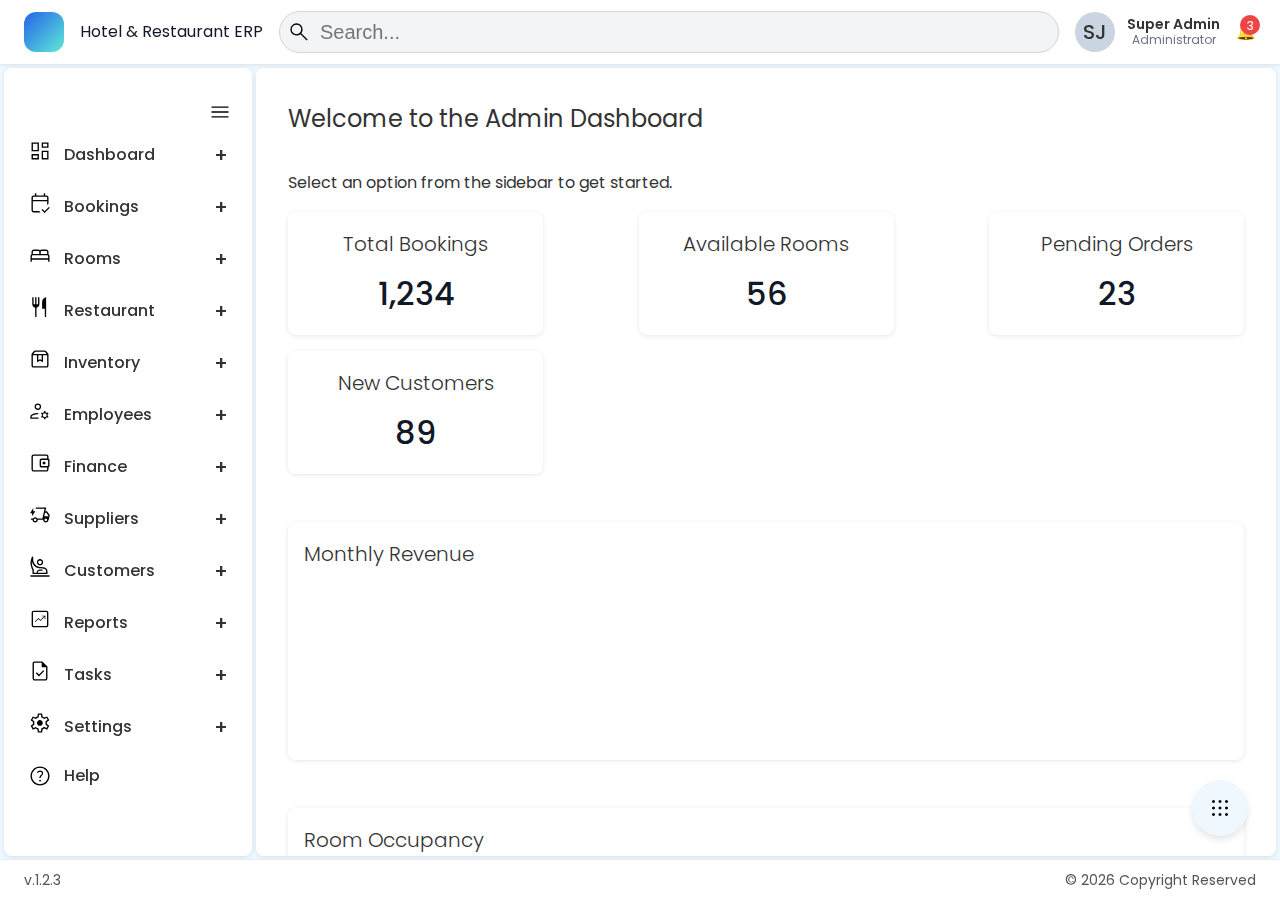
<file: index.html>
<!DOCTYPE html>
<html lang="en">

<head>
    <meta charset="UTF-8">
    <meta name="viewport" content="width=device-width, initial-scale=1">
    <title>Admin Dashboard</title>
    <link rel="stylesheet" href="styles.css">
    <link rel="stylesheet" href="./section-styles/dashboard.css"
    <link rel="preconnect" href="https://fonts.googleapis.com">
    <link rel="preconnect" href="https://fonts.gstatic.com" crossorigin>
    <link
        href="https://fonts.googleapis.com/css2?family=Poppins:ital,wght@0,100;0,200;0,300;0,400;0,500;0,600;0,700;0,800;0,900;1,100;1,200;1,300;1,400;1,500;1,600;1,700;1,800;1,900&display=swap"
        rel="stylesheet">
    <!-- <link href="https://fonts.googleapis.com/css?family=Poppins:400,500,700&display=swap" rel="stylesheet"> -->
</head>

<body>
    <header>
        <div class="inner-header">
            <div class="brand"></div>
            <h1>Hotel & Restaurant ERP</h1>
            <form class="search-form" role="search">
                <img src="./assets/icons/search.svg" alt="search icon" class="search-icon">
                <input type="search" placeholder="Search..." name="query" aria-label="Search">
            </form>
            <div class="user">
                <div class="user-profile">
                    <span class="user-name">SJ</span>
                </div>
                <div class="user-info">
                    <span class="user-fullname">Super Admin</span>
                    <span class="user-role">Administrator</span>
                </div>
            </div>

            <div class="notification">
                <span class="notification-icon">&#128276;</span>
                <span class="notification-count">3</span>
            </div>
        </div>
        <ul class="user-dropdown">
            <li><span><img src="./assets/icons/person.svg" alt="person"><a href="#">Profile</a></span></li>
            <li><span><img src="./assets/icons/settings.svg" alt="settings"><a href="#">Settings</a></span></li>
            <li><span><img src="./assets/icons/power.svg" alt="power"><a href="#">Logout</a></span></li>
        </ul>
    </header>

    <main class="container">
        <aside class="sidebar">
            <button class="sidebar-toggle" aria-label="Toggle Sidebar">
                <span class="hamburger-icon">
                    <img src="./assets/icons/hamburger.svg" alt="Toggle Sidebar">
                </span>
            </button>
            <ul>
                <li class="has-submenu">
                    <button class="submenu-toggle" aria-expanded="false" aria-controls="submenu-dashboard" data-menu="Dashboard">
                        <span><img src="assets/icons/home.svg" alt="Dashboard" /></span>
                        <span class="submenu-text">Dashboard</span>
                        <span class="toggle-icon">+</span>
                    </button>
                    <ul class="submenu" id="submenu-dashboard" aria-hidden="true">
                        <li><a href="#overview"><span class="submenu-text">Overview</span></a></li>
                        <li><a href="#stats"><span class="submenu-text">Stats</span></a></li>
                        <li><a href="#reports"><span class="submenu-text">Reports</span></a></li>
                    </ul>
                </li>
                <li class="has-submenu">
                    <button class="submenu-toggle" aria-expanded="false" aria-controls="submenu-bookings" data-menu="Bookings">
                        <span><img src="assets/icons/bookings.svg" alt="Bookings" /></span>
                        <span class="submenu-text">Bookings</span>
                        <span class="toggle-icon">+</span>
                    </button>
                    <ul class="submenu" id="submenu-bookings" aria-hidden="true">
                        <li><a href="#new-booking"><span class="submenu-text">New Booking</span></a></li>
                        <li><a href="#manage-bookings"><span class="submenu-text">Manage Bookings</span></a></li>
                        <li><a href="#calendar"><span class="submenu-text">Calendar</span></a></li>
                    </ul>
                </li>
                <li class="has-submenu">
                    <button class="submenu-toggle" aria-expanded="false" aria-controls="submenu-rooms" data-menu="Rooms">
                        <span><img src="assets/icons/rooms.svg" alt="Rooms" /></span>
                        <span class="submenu-text">Rooms</span>
                        <span class="toggle-icon">+</span>
                    </button>
                    <ul class="submenu" id="submenu-rooms" aria-hidden="true">
                        <li><a href="#room-list"><span class="submenu-text">Room List</span></a></li>
                        <li><a href="#room-types"><span class="submenu-text">Room Types</span></a></li>
                        <li><a href="#room-status"><span class="submenu-text">Room Status</span></a></li>
                    </ul>
                </li>
                <li class="has-submenu">
                    <button class="submenu-toggle" aria-expanded="false" aria-controls="submenu-restaurant" data-menu="Restaurant">
                        <span><img src="assets/icons/restaurant.svg" alt="Restaurant" /></span>
                        <span class="submenu-text">Restaurant</span>
                        <span class="toggle-icon">+</span>
                    </button>
                    <ul class="submenu" id="submenu-restaurant" aria-hidden="true">
                        <li><a href="#menu-management"><span class="submenu-text">Menu Management</span></a></li>
                        <li><a href="#orders"><span class="submenu-text">Orders</span></a></li>
                        <li><a href="#table-reservation"><span class="submenu-text">Table Reservation</span></a></li>
                    </ul>
                </li>
                <li class="has-submenu">
                    <button class="submenu-toggle" aria-expanded="false" aria-controls="submenu-inventory" data-menu="Inventory">
                        <span><img src="assets/icons/inventory.svg" alt="Inventory" /></span>
                        <span class="submenu-text">Inventory</span>
                        <span class="toggle-icon">+</span>
                    </button>
                    <ul class="submenu" id="submenu-inventory" aria-hidden="true">
                        <li><a href="#stock-list"><span class="submenu-text">Stock List</span></a></li>
                        <li><a href="#add-stock"><span class="submenu-text">Add Stock</span></a></li>
                        <li><a href="#stock-report"><span class="submenu-text">Stock Report</span></a></li>
                    </ul>
                </li>
                <li class="has-submenu">
                    <button class="submenu-toggle" aria-expanded="false" aria-controls="submenu-employees" data-menu="Employees">
                        <span><img src="assets/icons/employees.svg" alt="Employees" /></span>
                        <span class="submenu-text">Employees</span>
                        <span class="toggle-icon">+</span>
                    </button>
                    <ul class="submenu" id="submenu-employees" aria-hidden="true">
                        <li><a href="#employee-list"><span class="submenu-text">Employee List</span></a></li>
                        <li><a href="#attendance"><span class="submenu-text">Attendance</span></a></li>
                        <li><a href="#payroll"><span class="submenu-text">Payroll</span></a></li>
                    </ul>
                </li>
                <li class="has-submenu">
                    <button class="submenu-toggle" aria-expanded="false" aria-controls="submenu-finance" data-menu="Finance">
                        <span><img src="assets/icons/finance.svg" alt="Finance" /></span>
                        <span class="submenu-text">Finance</span>
                        <span class="toggle-icon">+</span>
                    </button>
                    <ul class="submenu" id="submenu-finance" aria-hidden="true">
                        <li><a href="#invoices"><span class="submenu-text">Invoices</span></a></li>
                        <li><a href="#payments"><span class="submenu-text">Payments</span></a></li>
                        <li><a href="#expenses"><span class="submenu-text">Expenses</span></a></li>
                    </ul>
                </li>
                <li class="has-submenu">
                    <button class="submenu-toggle" aria-expanded="false" aria-controls="submenu-suppliers" data-menu="Suppliers">
                        <span><img src="assets/icons/suppliers.svg" alt="Suppliers" /></span>
                        <span class="submenu-text">Suppliers</span>
                        <span class="toggle-icon">+</span>
                    </button>
                    <ul class="submenu" id="submenu-suppliers" aria-hidden="true">
                        <li><a href="#supplier-list"><span class="submenu-text">Supplier List</span></a></li>
                        <li><a href="#add-supplier"><span class="submenu-text">Add Supplier</span></a></li>
                        <li><a href="#supplier-orders"><span class="submenu-text">Supplier Orders</span></a></li>
                    </ul>
                </li>
                <li class="has-submenu">
                    <button class="submenu-toggle" aria-expanded="false" aria-controls="submenu-customers" data-menu="Customers">
                        <span><img src="assets/icons/customers.svg" alt="Customers" /></span>
                        <span class="submenu-text">Customers</span>
                        <span class="toggle-icon">+</span>
                    </button>
                    <ul class="submenu" id="submenu-customers" aria-hidden="true">
                        <li><a href="#customer-list"><span class="submenu-text">Customer List</span></a></li>
                        <li><a href="#add-customer"><span class="submenu-text">Add Customer</span></a></li>
                        <li><a href="#customer-feedback"><span class="submenu-text">Feedback</span></a></li>
                    </ul>
                </li>
                <li class="has-submenu">
                    <button class="submenu-toggle" aria-expanded="false" aria-controls="submenu-reports" data-menu="Reports">
                        <span><img src="assets/icons/reports.svg" alt="Reports" /></span>
                        <span class="submenu-text">Reports</span>
                        <span class="toggle-icon">+</span>
                    </button>
                    <ul class="submenu" id="submenu-reports" aria-hidden="true">
                        <li><a href="#sales-report"><span class="submenu-text">Sales Report</span></a></li>
                        <li><a href="#occupancy-report"><span class="submenu-text">Occupancy Report</span></a></li>
                        <li><a href="#finance-report"><span class="submenu-text">Finance Report</span></a></li>
                    </ul>
                </li>
                <li class="has-submenu">
                    <button class="submenu-toggle" aria-expanded="false" aria-controls="submenu-tasks" data-menu="Tasks">
                        <span><img src="assets/icons/tasks.svg" alt="Tasks" /></span>
                        <span class="submenu-text">Tasks</span>
                        <span class="toggle-icon">+</span>
                    </button>
                    <ul class="submenu" id="submenu-tasks" aria-hidden="true">
                        <li><a href="#task-list"><span class="submenu-text">Task List</span></a></li>
                        <li><a href="#assign-task"><span class="submenu-text">Assign Task</span></a></li>
                        <li><a href="#completed-tasks"><span class="submenu-text">Completed Tasks</span></a></li>
                    </ul>
                </li>
                <li class="has-submenu">
                    <button class="submenu-toggle" aria-expanded="false" aria-controls="submenu-settings" data-menu="Settings">
                        <span><img src="assets/icons/settings.svg" alt="Settings" /></span>
                        <span class="submenu-text">Settings</span>
                        <span class="toggle-icon">+</span>
                    </button>
                    <ul class="submenu" id="submenu-settings" aria-hidden="true">
                        <li><a href="#profile-settings"><span class="submenu-text">Profile Settings</span></a></li>
                        <li><a href="#system-settings"><span class="submenu-text">System Settings</span></a></li>
                        <li><a href="#notification-settings"><span class="submenu-text">Notification Settings</span></a>
                        </li>
                    </ul>
                </li>
                <!-- <li><a href="#help"><img src="assets/icons/help.svg" alt="Help" />Help</a></li> -->
                 <li>
                    <a data-menu="Help" href="#help"><img src="assets/icons/help.svg" alt="Help" /><span class="submenu-text">Help</span></a>
                 </li>
            </ul>
        </aside>

        <section class="content">
            <h2>Welcome to the Admin Dashboard</h2>
            <p>Select an option from the sidebar to get started.</p>
            <!-- Main content goes here -->
            <div class="dashboard-widgets">
                <div class="widget">
                    <h3>Total Bookings</h3>
                    <p class="widget-value">1,234</p>
                </div>
                <div class="widget">
                    <h3>Available Rooms</h3>
                    <p class="widget-value">56</p>
                </div>
                <div class="widget">
                    <h3>Pending Orders</h3>
                    <p class="widget-value">23</p>
                </div>
                <div class="widget">
                    <h3>New Customers</h3>
                    <p class="widget-value">89</p>
                </div>
            </div>
            <!-- Add more dashboard content as needed -->
            <!-- Example chart section -->
            <div class="chart-section">
                <h3>Monthly Revenue</h3>
                <canvas id="revenueChart"></canvas>
            </div>
            <div class="chart-section">
                <h3>Room Occupancy</h3>
                <canvas id="occupancyChart"></canvas>
            </div>
            <div class="chart-section">
                <h3>Top Selling Menu Items</h3>
                <canvas id="menuChart"></canvas>
            </div>
            <!-- Example table section -->
            <div class="table-section">
                <h3>Recent Bookings</h3>
                <table>
                    <thead>
                        <tr>
                            <th>Booking ID</th>
                            <th>Customer Name</th>
                            <th>Room Type</th>
                            <th>Check-in Date</th>
                            <th>Check-out Date</th>
                            <th>Status</th>
                        </tr>
                    </thead>
                    <tbody>
                        <tr>
                            <td>#B1234</td>
                            <td>John Doe</td>
                            <td>Deluxe</td>
                            <td>2024-10-01</td>
                            <td>2024-10-05</td>
                            <td><span class="status confirmed">Confirmed</span></td>
                        </tr>
                        <tr>
                            <td>#B1235</td>
                            <td>Jane Smith</td>
                            <td>Standard</td>
                            <td>2024-10-02</td>
                            <td>2024-10-06</td>
                            <td><span class="status pending">Pending</span></td>
                        </tr>
                        <tr>
                            <td>#B1236</td>
                            <td>Mike Johnson</td>
                            <td>Suite</td>
                            <td>2024-10-03</td>
                            <td>2024-10-07</td>
                            <td><span class="status cancelled">Cancelled</span></td>
                        </tr>
                        <!-- More rows as needed -->
                    </tbody>
                </table>
        </section>
    </main>

    <!-- Quick Menu Access Button -->
    <div class="quick-menu">
        <button class="quick-menu-button" aria-label="Quick Menu">
            <img src="./assets/icons/menu.svg" alt="Quick Menu">
        </button>
        <ul class="quick-menu-list" aria-hidden="true">
            <!-- <li><span><img src="./assets/icons/home.svg" alt="home"><a href="#dashboard">Dashboard</a></span></li> -->
            <li><span><img src="./assets/icons/bookings.svg" alt="bookings"><a href="#bookings">Bookings</a></span></li>
            <li><span><img src="./assets/icons/customers.svg" alt="customers"><a href="#customers">Customers</a></span></li>
            <li><span><img src="./assets/icons/rooms.svg" alt="rooms"><a href="#rooms">Rooms</a></span></li>
            <!-- <li><span><img src="./assets/icons/inventory.svg" alt="inventory"><a href="#inventory">Inventory</a></span></li> -->
        </ul>
    </div>

    <footer>
        <div class="inner-footer">
            <div class="start">
                <span class="appVersion">v.1.2.3</span>
            </div>
            <div class="center">
                <span class="currentTime"></span>
            </div>
            <div class="end">
                &copy; <span class="currentYear"></span> Copyright Reserved
            </div>
        </div>
    </footer>

    <script src="scripts.js"></script>
</body>

</html>
</file>
<file: styles.css>
/* Reset and Variables */
* {
    margin: 0;
    padding: 0;
}

:root {
    --primary-color: #F0F8FF;
    --secondary-color: #F5F7FA;
    --background-color: #f3f4f6;
    --text-primary: #333;
    --text-secondary: #555;
    --text-color: #111827;
    --white-color: #ffffff;
    --header-height: 4rem;
    --footer-height: 2.5rem;
    --sidebar-width: 15.5rem;
    --shadow: 0 1px 4px rgba(0, 0, 0, 0.1);
    --linear-gradient: linear-gradient(135deg, #2563eb 0%, #5eead4 100%);
}

body {
    font-family: 'Poppins', Arial, sans-serif;
    background-color: var(--primary-color);
    color: var(--text-primary);
    line-height: 1.6;
    min-height: 100vh;
}

header {
    background-color: var(--white-color);
    height: var(--header-height);
    display: flex;
    align-items: center;
    box-shadow: var(--shadow);
    position: fixed;
    top: 0;
    width: 100%;
    z-index: 1000;
}

header h1 {
    font-size: 1rem;
    color: var(--text-color);
    font-weight: 400;
}

.inner-header {
    display: flex;
    align-items: center;
    gap: 1rem;
    padding: 0.75rem 1.5rem;
    justify-content: space-between;
    width: 100%;
}

.brand {
    background: var(--linear-gradient);
    width: 2.5rem;
    height: 2.5rem;
    border-radius: 0.75rem;
}

/* Search */
.search-form {
    flex: 1;
    display: flex;
    align-items: center;
    width: 100%;
    gap: 0.5rem;
    background: #fff;
    border-radius: 999px;
}

.search-form input[type="search"] {
    flex: 1;
    padding: 0.5rem 1rem 0.5rem 2.5rem;
    border: 1px solid #d1d5db;
    border-radius: 999px;
    font-size: 1.25rem;
    color: var(--text-primary);
    background-color: var(--background-color);
    outline: none;
    line-height: 1.5rem;
}

.search-input:focus {
    outline: none;
    border-color: #2563eb;
    box-shadow: 0 0 0 2px rgba(37, 99, 235, 0.3);
}

.search-icon {
    position: absolute;
    padding: 0.5rem;
}

/* User Info & Notification */
.user {
    display: flex;
    align-items: center;
    gap: 0.75rem;
}

.user-profile {
    border-radius: 50%;
    cursor: pointer;
    background-color: #cbd5e1;
    width: 2.5rem;
    height: 2.5rem;
    display: flex;
    align-items: center;
    justify-content: center;
}

.user-name {
    font-size: 1.25rem;
    color: var(--text-primary);
    font-weight: 500;
}

.user-info {
    display: flex;
    flex-direction: column;
    align-items: center;
    justify-content: center;
    line-height: 1rem;
}

.user-fullname {
    font-size: 0.875rem;
    color: var(--text-primary);
    font-weight: 600;
}

.user-role {
    font-size: 0.75rem;
    color: #6b7280;
    font-weight: 400;
    text-align: center;
}

.notification {
    position: relative;
    cursor: pointer;
    color: var(--text-primary);
}

.notification-count {
    position: absolute;
    top: -0.25rem;
    right: -0.25rem;
    background-color: #ef4444;
    color: #fff;
    font-size: 0.75rem;
    font-weight: 400;
    width: 1.25rem;
    height: 1.25rem;
    border-radius: 999px;
    display: flex;
    align-items: center;
    justify-content: center;
}

/* User Dropdown */
.user-dropdown {
    position: absolute;
    top: 4rem;
    right: 2.75rem;
    background-color: var(--secondary-color);
    border: 1px solid #e5e7eb;
    border-radius: 0.5rem;
    box-shadow: var(--shadow);
    min-width: 10rem;
    opacity: 0;
    transform: translateY(-10px) scaleY(0.95);
    pointer-events: none;
    transition: opacity 0.3s cubic-bezier(.4, 0, .2, 1), transform 0.3s cubic-bezier(.4, 0, .2, 1);
    will-change: opacity, transform;
}

.user-dropdown li {
    list-style: none;
    padding: 0.75rem 0.5rem;
    cursor: pointer;
    color: var(--text-primary);
    font-size: 1rem;
    font-weight: 400;
    margin: 0.25rem;
    transition: background-color 0.3s ease,
        color 0.3s ease,
        transform 0.2s cubic-bezier(.4, 0, .2, 1),
        box-shadow 0.2s cubic-bezier(.4, 0, .2, 1);
}

.user-dropdown li span {
    display: inline-flex;
    margin-right: 0.5rem;
    gap: 0.5rem;
}

.user-dropdown li a {
    text-decoration: none;
    color: inherit;
    display: block;
    width: 100%;
}

.user-dropdown li:hover {
    background: linear-gradient(135deg, #e0f7ff 0%, #d0eaff 100%);
    color: var(--text-color);
    border-radius: 0.5rem;
    transform: scale(1.02);
    box-shadow: 0 2px 8px rgba(37, 99, 235, 0.08);
}

.user-dropdown.open {
    opacity: 1;
    transform: translateY(0) scaleY(1);
    pointer-events: auto;
}

/* Footer */
footer {
    background-color: var(--white-color);
    height: var(--footer-height);
    display: flex;
    box-shadow: var(--shadow);
    position: fixed;
    bottom: 0;
    width: 100%;
    z-index: 1000;
    font-size: 0.875rem;
    color: var(--text-secondary);
}

.inner-footer {
    display: flex;
    align-items: center;
    gap: 1rem;
    padding: 0.5rem 1.5rem;
    justify-content: space-between;
    width: 100%;
}

/* Main Container */
.container {
    display: flex;
    padding-top: var(--header-height);
    padding-bottom: var(--footer-height);
    padding-left: .25rem;
    padding-right: .25rem;
    height: 100vh;
    box-sizing: border-box;
}

/* Sidebar */
.sidebar {
    width: var(--sidebar-width);
    background-color: var(--white-color);
    padding: 2rem 0.25rem;
    box-shadow: var(--shadow);
    position: fixed;
    top: calc(var(--header-height) + 0.25rem);
    border-radius: 0.5rem;
    display: flex;
    flex-direction: column;
    box-sizing: border-box;
    height: calc(100vh - var(--header-height) - var(--footer-height) - 0.5rem);
    overflow-y: auto;
    scrollbar-width: thin;
    scrollbar-color: #cbd5e1 transparent;
    transition: width 0.3s ease;
}

.sidebar.collapsed {
    width: 4rem;
}

.sidebar.collapsed ul li a {
    justify-content: center;
}

.sidebar.collapsed .submenu {
    display: none;
}

.sidebar.collapsed ul li:hover .submenu {
    display: block;
    position: absolute;
    left: 4rem;
    top: 0;
    background-color: var(--white-color);
    box-shadow: var(--shadow);
    z-index: 1000;
    width: var(--sidebar-width);
}

.sidebar li {
    list-style: none;
    margin: 0.25rem;
}

/* Sidebar links (main and no submenu) */
.sidebar li a {
    display: flex;
    align-items: center;
    gap: 0.75rem;
    padding: 0.5rem 1rem;
    border-radius: 0.5rem;
    color: var(--text-primary);
    font-size: 1rem;
    font-weight: 500;
    text-decoration: none;
    transition: background 0.3s cubic-bezier(.4, 0, .2, 1),
        color 0.3s cubic-bezier(.4, 0, .2, 1),
        transform 0.2s cubic-bezier(.4, 0, .2, 1),
        box-shadow 0.2s cubic-bezier(.4, 0, .2, 1);
}

.sidebar li a:hover,
.sidebar li a:focus {
    background: linear-gradient(135deg, #e0f7ff 0%, #d0eaff 100%);
    color: var(--text-color);
    border-radius: 0.5rem;
    transform: scale(1.02);
    box-shadow: 0 2px 8px rgba(37, 99, 235, 0.08);
    outline: none;
}

.sidebar.collapsed li a:hover,
.sidebar.collapsed li a:focus {
    background: none;
    color: var(--text-primary);
    transform: none;
    box-shadow: none;
    outline: none;
}

.has-submenu .submenu-toggle {
    background: none;
    border: none;
    font: inherit;
    cursor: pointer;
    width: 100%;
    text-align: left;
    display: flex;
    align-items: center;
    padding: 0.5rem 1rem;
    gap: 0.75rem;
    color: var(--text-primary);
    font-size: 1rem;
    font-weight: 500;
    transition: background 0.2s;
}

.has-submenu.open .submenu {
    max-height: 500px;
    opacity: 1;
    display: block;
    transform: translateY(0) scaleY(1);
}

.toggle-icon {
    margin-left: auto;
    transition: transform 0.3s cubic-bezier(.4, 0, .2, 1);
    font-size: 1.25rem;
}

.has-submenu.open .toggle-icon {
    transform: rotate(180deg);
}

/* Submenu */
.submenu {
    transition: max-height 0.3s ease;
    border-radius: 0.5rem;
    padding: 0;
    max-height: 0;
    opacity: 0;
    overflow: hidden;
    display: none;
    transition: background-color 0.3s ease,
        color 0.3s ease,
        transform 0.2s cubic-bezier(.4, 0, .2, 1),
        box-shadow 0.2s cubic-bezier(.4, 0, .2, 1);
}

.submenu li {
    padding: 0;
    cursor: pointer;
    color: var(--text-primary);
    transition: background 0.3s ease,
        color 0.3s ease,
        transform 0.2s cubic-bezier(.4, 0, .2, 1),
        box-shadow 0.2s cubic-bezier(.4, 0, .2, 1);
}

.submenu li a {
    display: flex;
    align-items: center;
    gap: 0.75rem;
    padding: 0.5rem 1rem;
    border-radius: 0.5rem;
    color: var(--text-primary);
    font-size: 1rem;
    font-weight: 500;
    text-decoration: none;
    transition: background 0.3s cubic-bezier(.4, 0, .2, 1),
        color 0.3s cubic-bezier(.4, 0, .2, 1),
        transform 0.2s cubic-bezier(.4, 0, .2, 1),
        box-shadow 0.2s cubic-bezier(.4, 0, .2, 1);
}

.submenu li a .submenu-text {
    margin-left: 2rem;
    display: inline-block;
}

.submenu li a:hover,
.submenu li a:focus {
    background: linear-gradient(135deg, #e0f7ff 0%, #d0eaff 100%);
    color: var(--text-color);
    border-radius: 0.5rem;
    transform: scale(1.02);
    box-shadow: 0 2px 8px rgba(37, 99, 235, 0.08);
    outline: none;
}

section {
    flex: 1;
    margin-left: calc(var(--sidebar-width) + 0.25rem);
    /* Increased spacing on the left */
    margin-top: 0.25rem;
    margin-bottom: 0.25rem;
    padding: 1rem;
    background-color: #fff;
    border-radius: 0.5rem;
    box-shadow: var(--shadow);
    min-height: calc(100vh - var(--header-height) - var(--footer-height) - 0.5rem);
    box-sizing: border-box;
    top: calc(var(--header-height) + 0.25rem);
    display: flex;
    width: calc(100% - var(--sidebar-width) - 0.5rem);
    overflow-y: auto;
    scrollbar-width: thin;
    scrollbar-color: #cbd5e1 transparent;
    transition: margin-left 0.3s ease, width 0.3s ease;
}

.sidebar.collapsed+section {
    margin-left: 4.25rem;
    width: calc(100% - 4.25rem);
}

.content {
    display: flex;
    flex-direction: column;
    overflow-y: auto;
    padding: 2rem;
    gap: 1rem;
}

.content h2 {
    font-size: 1.5rem;
    color: var(--text-primary);
    margin-bottom: 1rem;
    font-weight: 400;
}

/* Collapsible Sidebar Styles */
.sidebar {
    width: var(--sidebar-width);
    transition: width 0.3s ease;
    /* overflow: hidden; */
}

.sidebar.collapsed {
    width: 4rem;
    overflow-x: hidden;
    display: flex;
}

.sidebar.collapsed ul li {
    display: flex;
    justify-content: center;
}

.sidebar.collapsed .submenu-toggle {
    justify-content: center;
    padding: 0.5rem 0;
}

.sidebar.collapsed .sidebar-toggle {
    padding: 0;
    text-align: center;
}

.sidebar.collapsed ul li a {
    justify-content: center;
    padding: 0.5rem 0;
}

.sidebar.collapsed .submenu,
.sidebar.collapsed ul li .toggle-icon,
.sidebar.collapsed ul li .submenu-text {
    display: none;
}

.sidebar.collapsed ul li:not(.has-submenu) span {
    display: none;
}

.sidebar.collapsed ul li:hover .submenu {
    display: block;
    position: absolute;
    left: 4rem;
    top: 0;
    background-color: var(--white-color);
    box-shadow: var(--shadow);
    z-index: 1000;
    width: var(--sidebar-width);
}

.submenu {
    transition: opacity 0.3s ease, transform 0.3s ease;
    opacity: 0;
    transform: translateY(-10px);
}

.submenu:hover,
.submenu:focus-within {
    opacity: 1;
    transform: translateY(0);
}

/* Sidebar Toggle Button */
.sidebar-toggle {
    /* position: absolute; */
    top: 1rem;
    /* left: 1rem; */
    text-align: right;
    padding-right: 1rem;
    background: none;
    border: none;
    cursor: pointer;
    z-index: 1100;
}

.sidebar-toggle .hamburger-icon {
    width: 2rem;
    height: 2rem;
    /* background: url('./assets/icons/hamburger.svg') no-repeat center; */
    background-size: contain;
}

/* Custom Tooltip Styles */
.custom-tooltip {
    position: absolute;
    background-color: rgba(0, 0, 0, 0.8);
    color: #fff;
    padding: 0.5rem;
    border-radius: 0.25rem;
    font-size: 0.875rem;
    white-space: nowrap;
    z-index: 1000;
    display: none;
    box-shadow: 0 4px 6px rgba(0, 0, 0, 0.1);
}

/* Generic Tooltip Styles */
.tooltip {
    position: absolute;
    background-color: rgba(0, 0, 0, 0.8);
    color: #fff;
    padding: 0.5rem;
    border-radius: 0.25rem;
    font-size: 0.875rem;
    white-space: nowrap;
    z-index: 1000;
    display: none;
    box-shadow: 0 4px 6px rgba(0, 0, 0, 0.1);
}

.tooltip.visible {
    display: block;
}

/* Quick Menu Styles */
.quick-menu {
    position: fixed;
    bottom: 4rem; /* Adjusted to move the button slightly upwards */
    right: 2rem;
    z-index: 1000;
}

.quick-menu-button {
    width: 3.5rem;
    height: 3.5rem;
    border: none;
    border-radius: 50%;
    background-color: var(--primary-color, rgba(0, 0, 0, 0.5)); /* Use application standard primary color */
    color: #fff;
    display: flex;
    align-items: center;
    justify-content: center;
    box-shadow: 0 4px 6px rgba(0, 0, 0, 0.1);
    cursor: pointer;
    transition: background-color 0.3s ease;
}

.quick-menu-button:hover {
    background-color: var(--primary-hover-color, rgba(0, 0, 0, 0.7)); /* Use application standard hover color */
}

.quick-menu-list {
    /* display: none; */
    position: absolute;
    bottom: 4rem;
    right: 2.75rem;
    background-color: var(--secondary-color, #fff); /* Use application standard secondary color */
    border: 1px solid #e5e7eb;
    border-radius: 0.5rem;
    box-shadow: var(--shadow);
    min-width: 10rem;
    list-style: none;
    /* padding: 0.5rem 0; */
    /* margin: 0; */
    z-index: 1001;
    opacity: 0;
    /* transform: scale(0.95); */
    transform: translateY(10px) scaleY(0.95);
    transition: opacity 0.3s cubic-bezier(.4, 0, .2, 1), transform 0.3s cubic-bezier(.4, 0, .2, 1);
    will-change: opacity, transform;
}

.quick-menu-list li {
    padding: 0.75rem 1rem;
    cursor: pointer;
    color: var(--text-primary);
    font-size: 1rem;
    font-weight: 400;
    margin: 0.25rem;
    transition: background-color 0.3s ease,
        color 0.3s ease,
        transform 0.2s cubic-bezier(.4, 0, .2, 1),
        box-shadow 0.2s cubic-bezier(.4, 0, .2, 1);
}

.quick-menu-list li a {
    text-decoration: none;
    color: inherit;
    display: block;
    width: 100%;
}

.quick-menu-list li:hover {
    background: linear-gradient(135deg, #e0f7ff 0%, #d0eaff 100%);
    color: var(--text-color);
    border-radius: 0.5rem;
    transform: scale(1.02);
    box-shadow: 0 2px 8px rgba(37, 99, 235, 0.08);
}

.quick-menu-list li span {
    display: inline-flex;
    margin-right: 0.5rem;
    gap: 0.5rem;
}

.quick-menu.open .quick-menu-list {
    /* display: block; */
    opacity: 1;
    transform: translateY(0) scaleY(1);
    pointer-events: auto;
}
</file>
